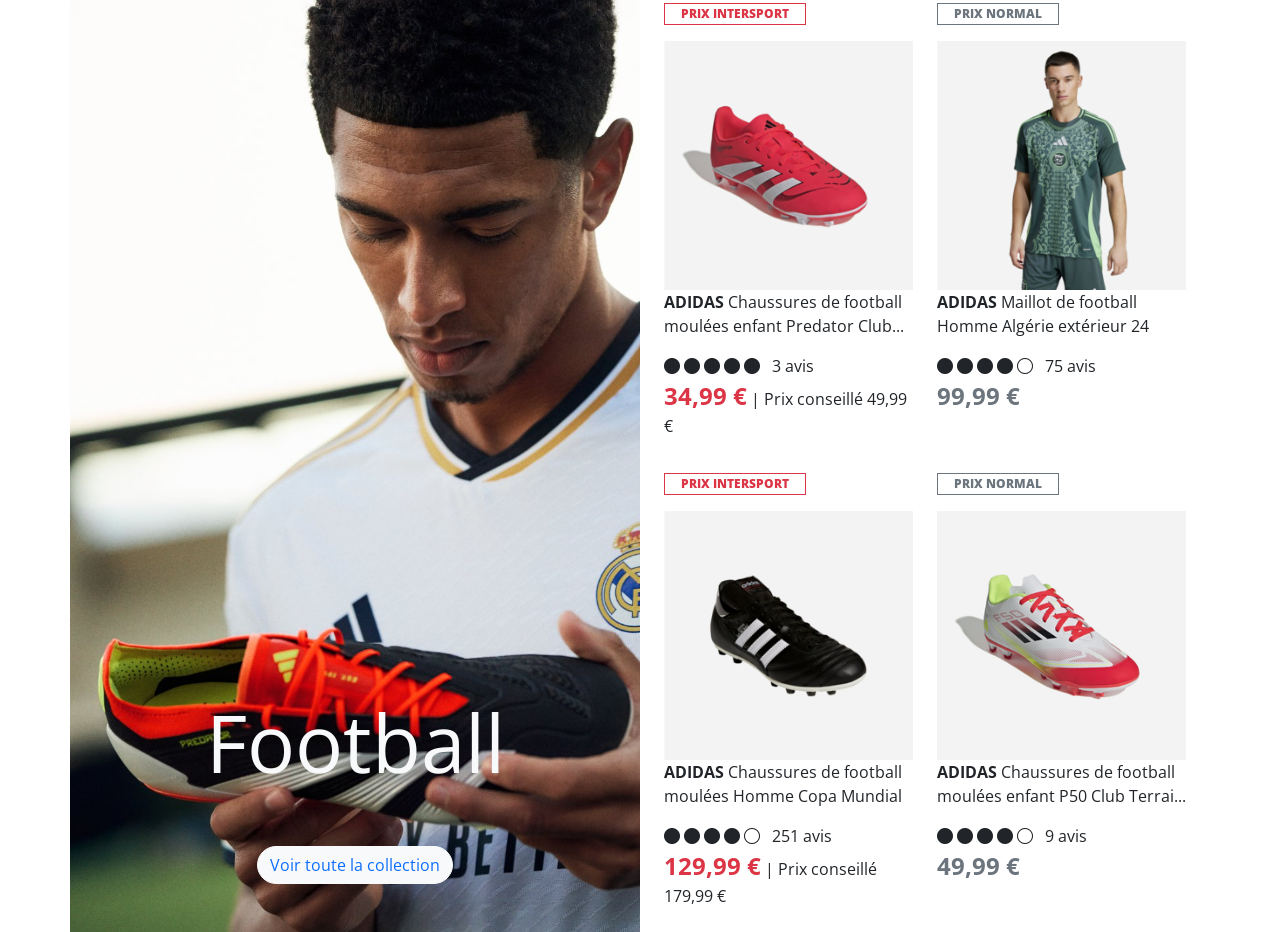
<file: index.html>
<!DOCTYPE html>
<html lang="fr">

<head>
    <meta charset="UTF-8">
    <meta name="viewport" content="width=device-width, initial-scale=1.0">
    <title>Intersport</title>

    <link href="https://cdn.jsdelivr.net/npm/bootstrap@5.3.6/dist/css/bootstrap.min.css" rel="stylesheet"
        integrity="sha384-4Q6Gf2aSP4eDXB8Miphtr37CMZZQ5oXLH2yaXMJ2w8e2ZtHTl7GptT4jmndRuHDT" crossorigin="anonymous">

    <link rel="stylesheet" href="https://cdn.jsdelivr.net/npm/bootstrap-icons@1.13.1/font/bootstrap-icons.min.css">

    <script src="https://cdn.jsdelivr.net/npm/bootstrap@5.3.6/dist/js/bootstrap.bundle.min.js"
        integrity="sha384-j1CDi7MgGQ12Z7Qab0qlWQ/Qqz24Gc6BM0thvEMVjHnfYGF0rmFCozFSxQBxwHKO"
        crossorigin="anonymous"></script>

    <link rel="stylesheet" href="/css/style.css">
</head>

<body class="d-flex justify-content-center align-items-center">

    <div class="container">
        <div class="row">
            <div class="col-lg-6 col-12 d-flex flex-column justify-content-end align-items-center img-player">
                <p class="text-light h1 display-1"><b>Football</b></p>
                <button type="button" class="btn btn-light text-primary rounded-5 my-lg-5 my-4">Voir toute la
                    collection</button>
            </div>
            <div class="d-flex col">
                <div class="container text-justify">
                    <div class="row row-cols-2">
                        <div class="col mb-3 taille-cases">
                            <div>
                                <p class="border border-danger text-uppercase badge rounded-0"><b
                                        class="text-danger p-2">Prix
                                        Intersport</b></p>
                            </div>
                            <div>
                                <img class="img-fluid" src="/img/red_shoes-2.png" alt="red_shoes-2.png">
                            </div>
                            <div>
                                <p><b>ADIDAS </b>Chaussures de football moulées enfant Predator
                                    Club...</p>
                            </div>
                            <div>
                                <i class="bi bi-circle-fill"></i>
                                <i class="bi bi-circle-fill"></i>
                                <i class="bi bi-circle-fill"></i>
                                <i class="bi bi-circle-fill"></i>
                                <i class="bi bi-circle-fill"></i>
                                <span class="mx-2">3 avis</span>
                            </div>
                            <div>
                                <p><b class="text-danger fs-4">34,99 €</b> | Prix conseillé 49,99 €</p>
                            </div>
                        </div>
                        <div class="col mb-3 taille-cases">
                            <div>
                                <p class="border border-secondary text-uppercase badge rounded-0"><b
                                        class="text-secondary p-2">Prix
                                        Normal</b></p>
                            </div>
                            <div>
                                <img class="img-fluid" src="/img/t_shirt-2.png" alt="t_shirt-2.png">
                            </div>
                            <div>
                                <p><b>ADIDAS </b>Maillot de football Homme Algérie extérieur 24</p>
                            </div>
                            <div>
                                <i class="bi bi-circle-fill"></i>
                                <i class="bi bi-circle-fill"></i>
                                <i class="bi bi-circle-fill"></i>
                                <i class="bi bi-circle-fill"></i>
                                <i class="bi bi-circle"></i>
                                <span class="mx-2">75 avis</span>
                            </div>
                            <div>
                                <p><b class="text-secondary fs-4">99,99 €</b></p>
                            </div>
                        </div>
                        <div class="col mb-2 taille-cases">
                            <div>
                                <p class="border border-danger text-uppercase badge rounded-0"><b
                                        class="text-danger p-2">Prix
                                        Intersport</b></p>
                            </div>
                            <div>
                                <img class="img-fluid" src="/img/black_shoes-2.png" alt="black_shoes-2.png">
                            </div>
                            <div>
                                <p><b>ADIDAS </b>Chaussures de football moulées Homme Copa Mundial</p>
                            </div>
                            <div>
                                <i class="bi bi-circle-fill"></i>
                                <i class="bi bi-circle-fill"></i>
                                <i class="bi bi-circle-fill"></i>
                                <i class="bi bi-circle-fill"></i>
                                <i class="bi bi-circle"></i>
                                <span class="mx-2">251 avis</span>
                            </div>
                            <div>
                                <p><b class="text-danger fs-4">129,99 €</b> | Prix conseillé 179,99 €</p>
                            </div>
                        </div>
                        <div class="col mb-2 taille-cases">
                            <div>
                                <p class="border border-secondary text-uppercase badge rounded-0"><b
                                        class="text-secondary p-2">Prix
                                        Normal</b></p>
                            </div>
                            <div>
                                <img class="img-fluid" src="/img/white_shoes-2.png" alt="white_shoes-2.png">
                            </div>
                            <div>
                                <p><b>ADIDAS </b>Chaussures de football moulées enfant P50 Club Terrai...</p>
                            </div>
                            <div>
                                <i class="bi bi-circle-fill"></i>
                                <i class="bi bi-circle-fill"></i>
                                <i class="bi bi-circle-fill"></i>
                                <i class="bi bi-circle-fill"></i>
                                <i class="bi bi-circle"></i>
                                <span class="mx-2">9 avis</span>
                            </div>
                            <div>
                                <p><b class="text-secondary fs-4">49,99 €</b></p>
                            </div>
                        </div>
                    </div>
                </div>
            </div>
        </div>
    </div>
</body>

</html>
</file>
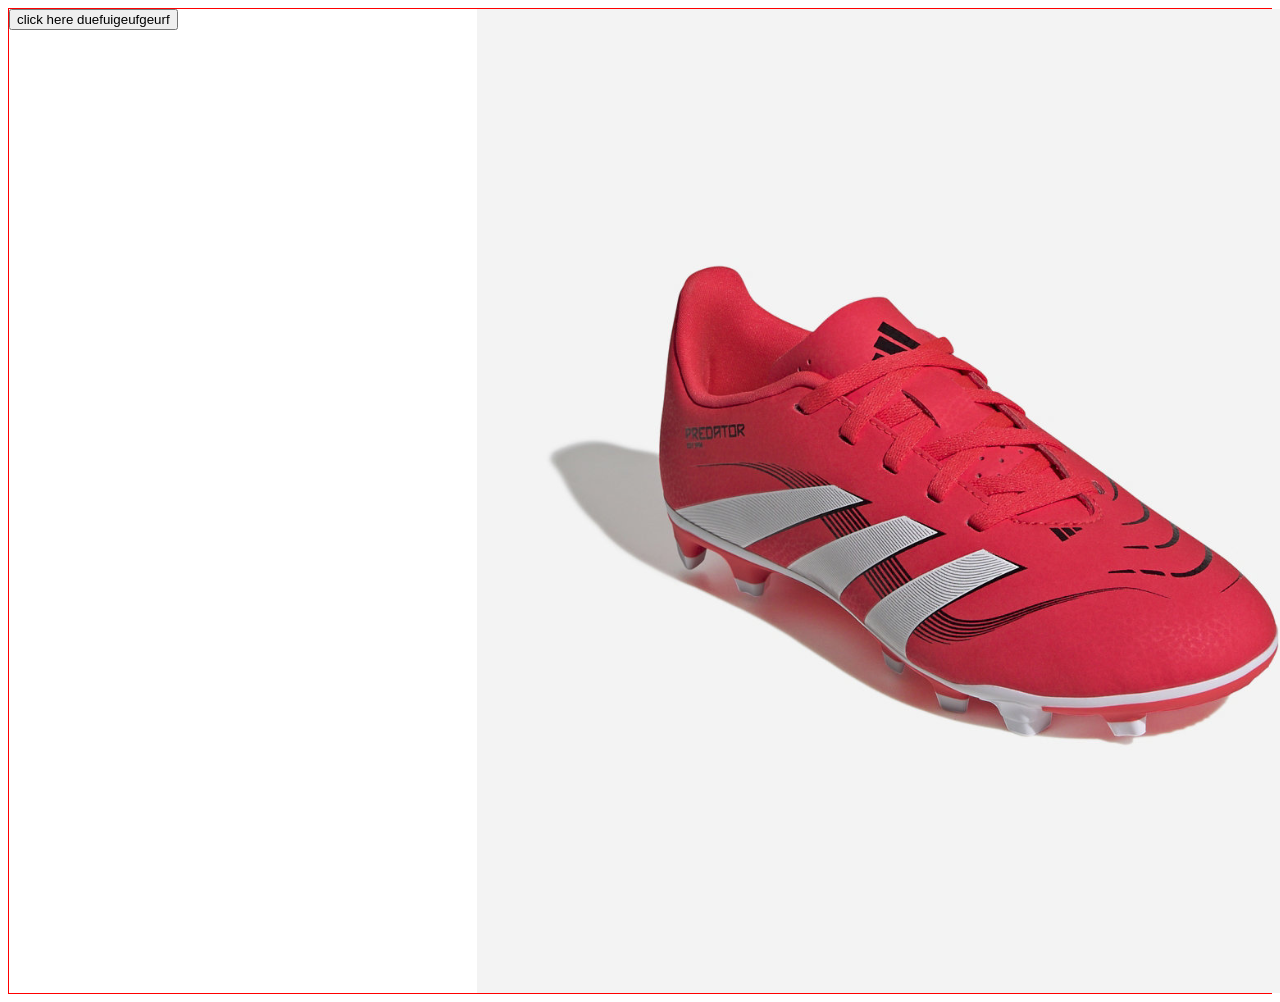
<file: test.html>
<!DOCTYPE html>
<html lang="en">

<head>
    <meta charset="UTF-8">
    <meta name="viewport" content="width=device-width, initial-scale=1.0">
    <title>Test</title>

    <link rel="stylesheet" href="css/test.css">
</head>

<body>
    <div id="img_container">
        <img src="img/red_shoes.png" alt="red_shoes.png" />
        <button class="button"> click here duefuigeufgeurf</button>
    </div>
</body>

</html>
</file>
<file: css/style.css>
@import url("https://fonts.googleapis.com/css2?family=Open+Sans:ital,wght@0,300..800;1,300..800&display=swap");
body {
  background-color: white;
  font-family: "Open Sans", sans-serif;
}

.img-player {
  background-image: url("/img/player.jpg");
  background-size: cover;
}

.taille-container {
  width: 100%;
  height: 100%;
}

.taille-cases {
  width: 50%;
  height: 50%;
}

@media screen and (max-width: 414px) {
  .img-player {
    height: 43vh;
    background-position: bottom;
  }
}

/*# sourceMappingURL=style.css.map */
</file>
<file: css/test.css>
#img_container {
    position:relative;
    display:flex;
    text-align:center;
    border:1px solid red;
}

.button {
    position:absolute;
    width:auto;
}
</file>
